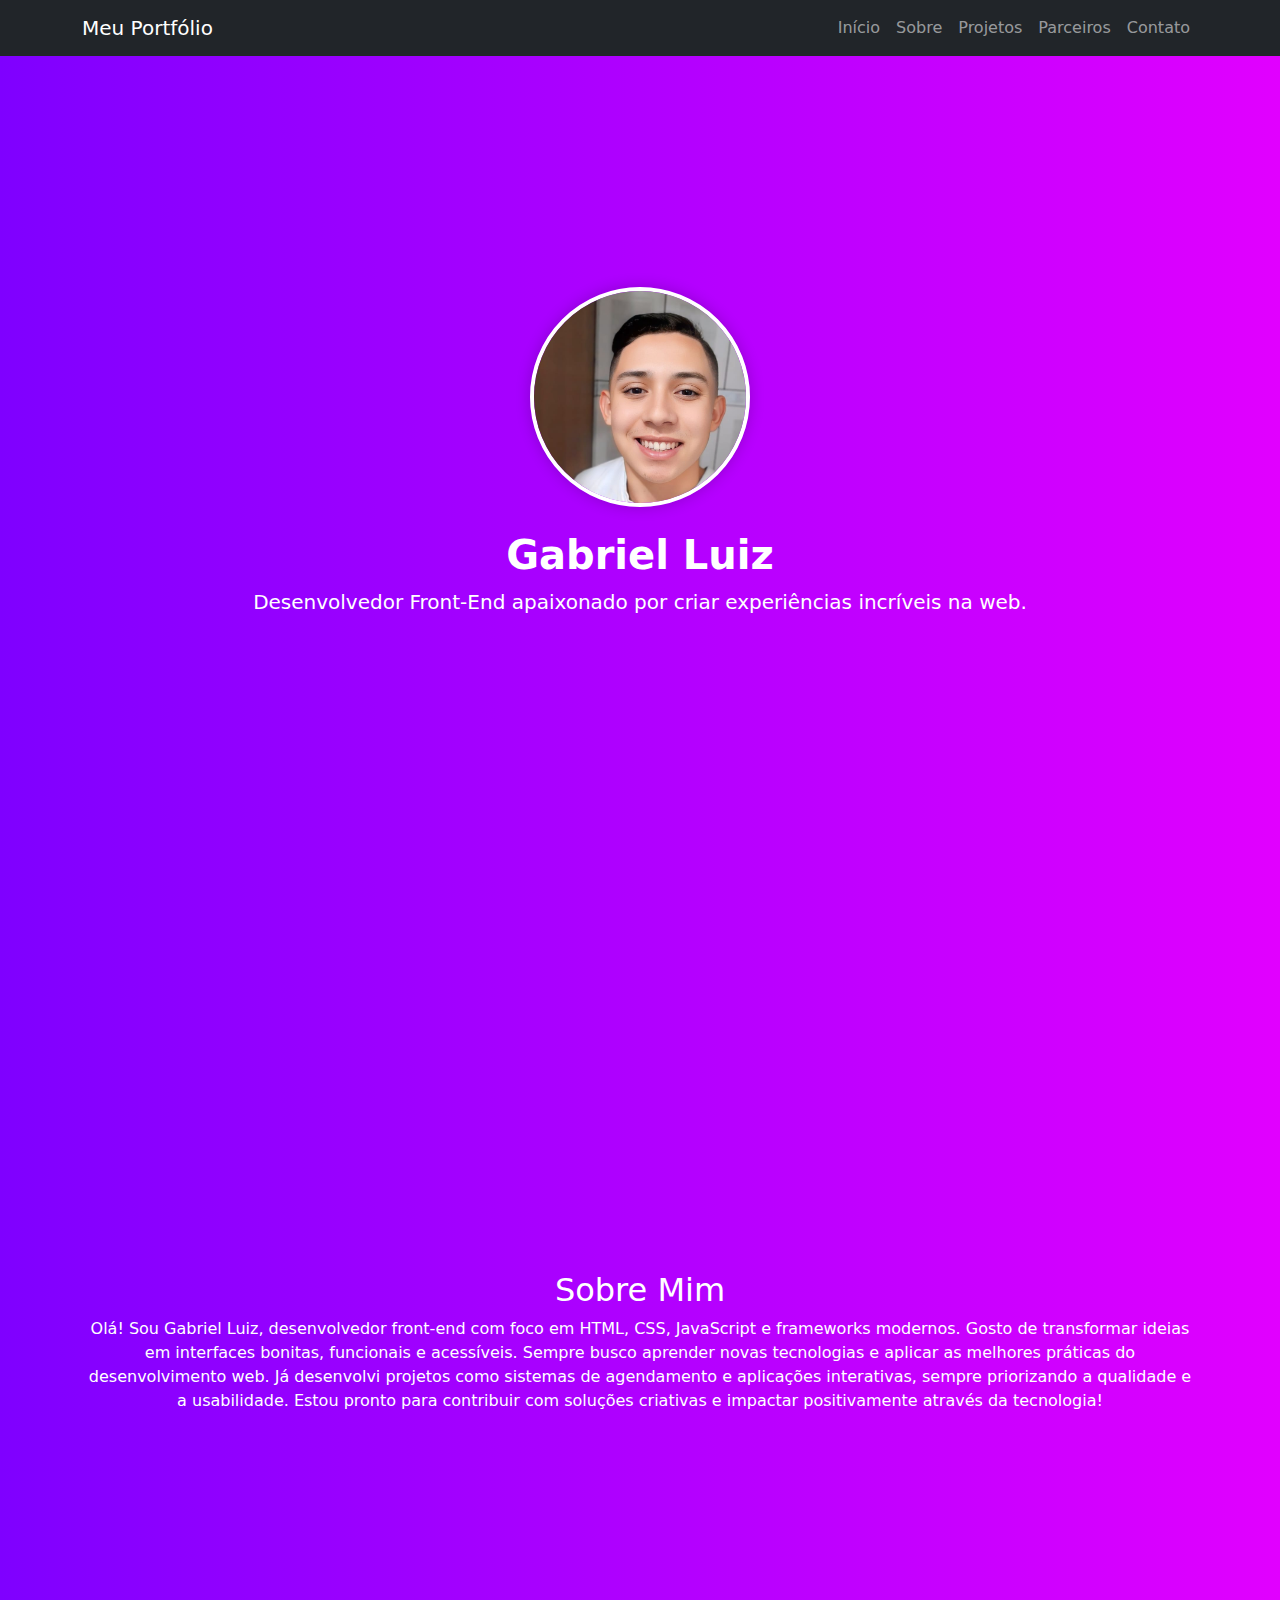
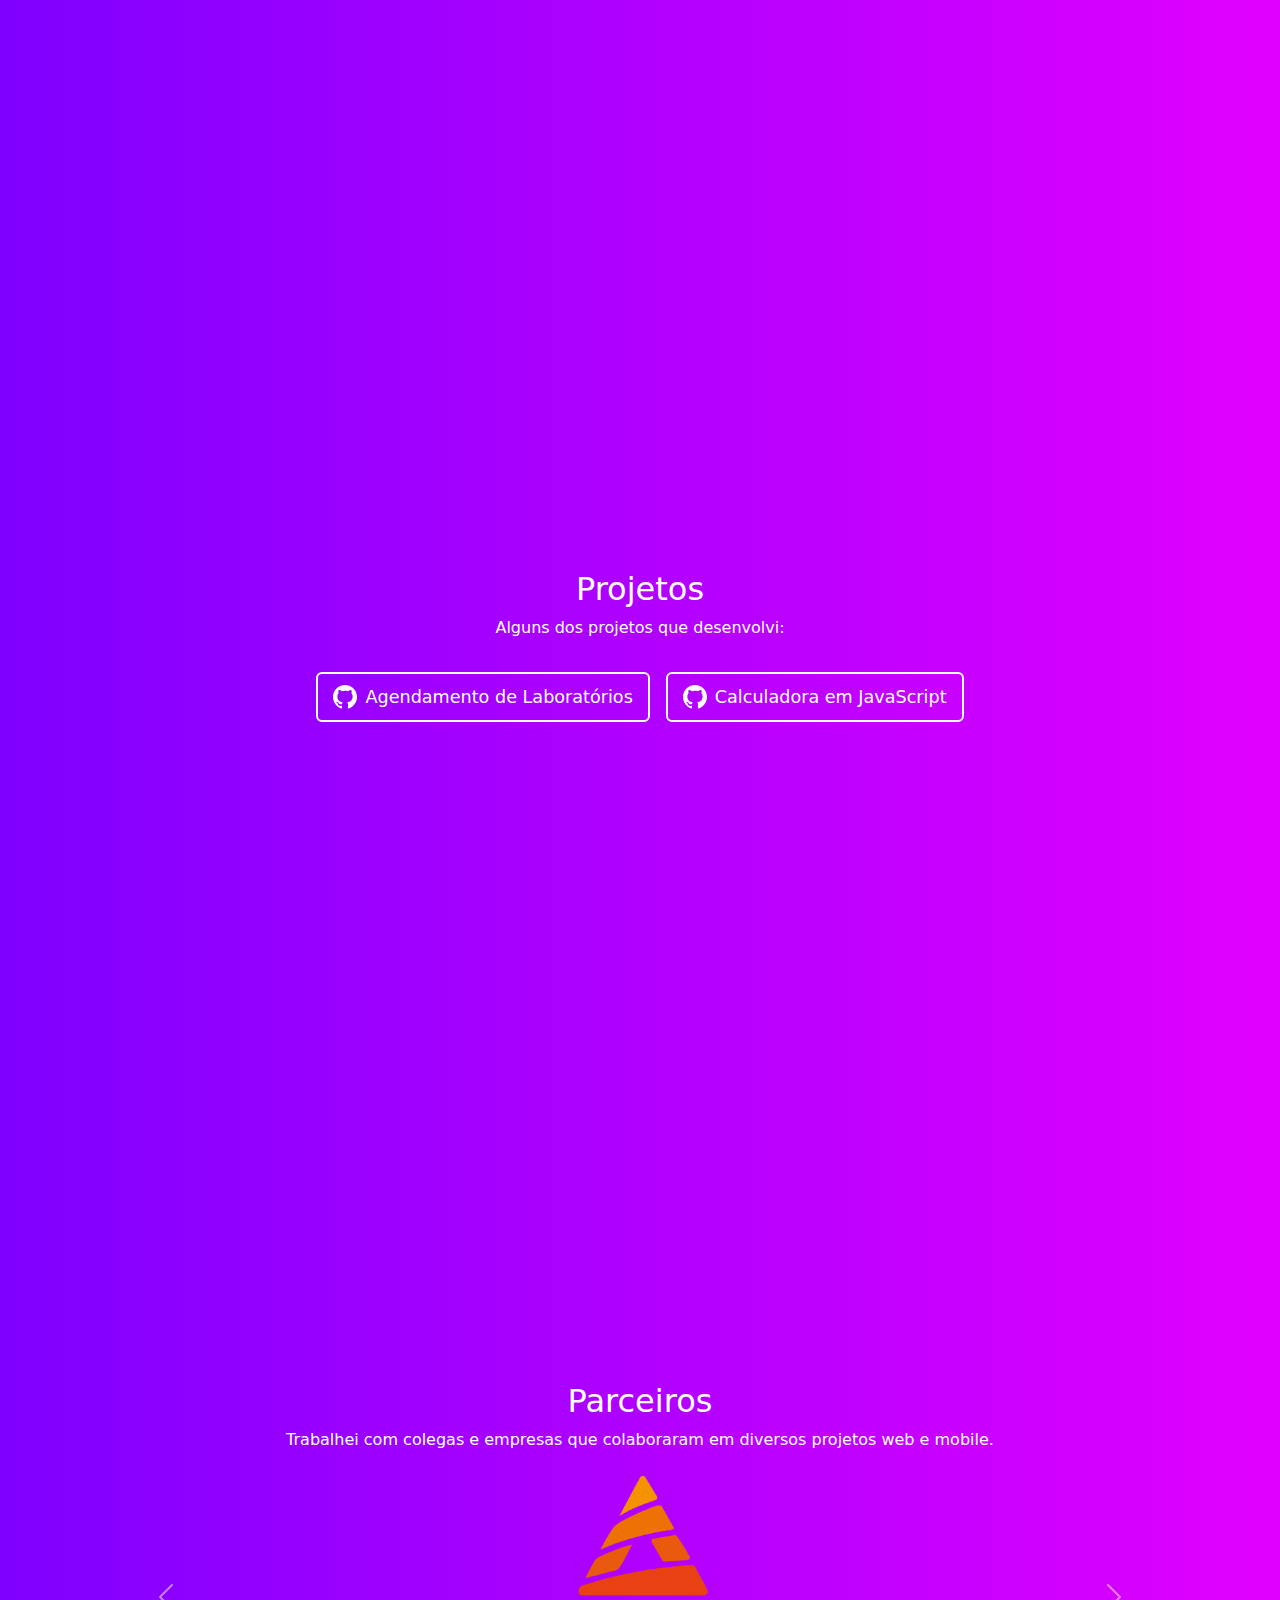
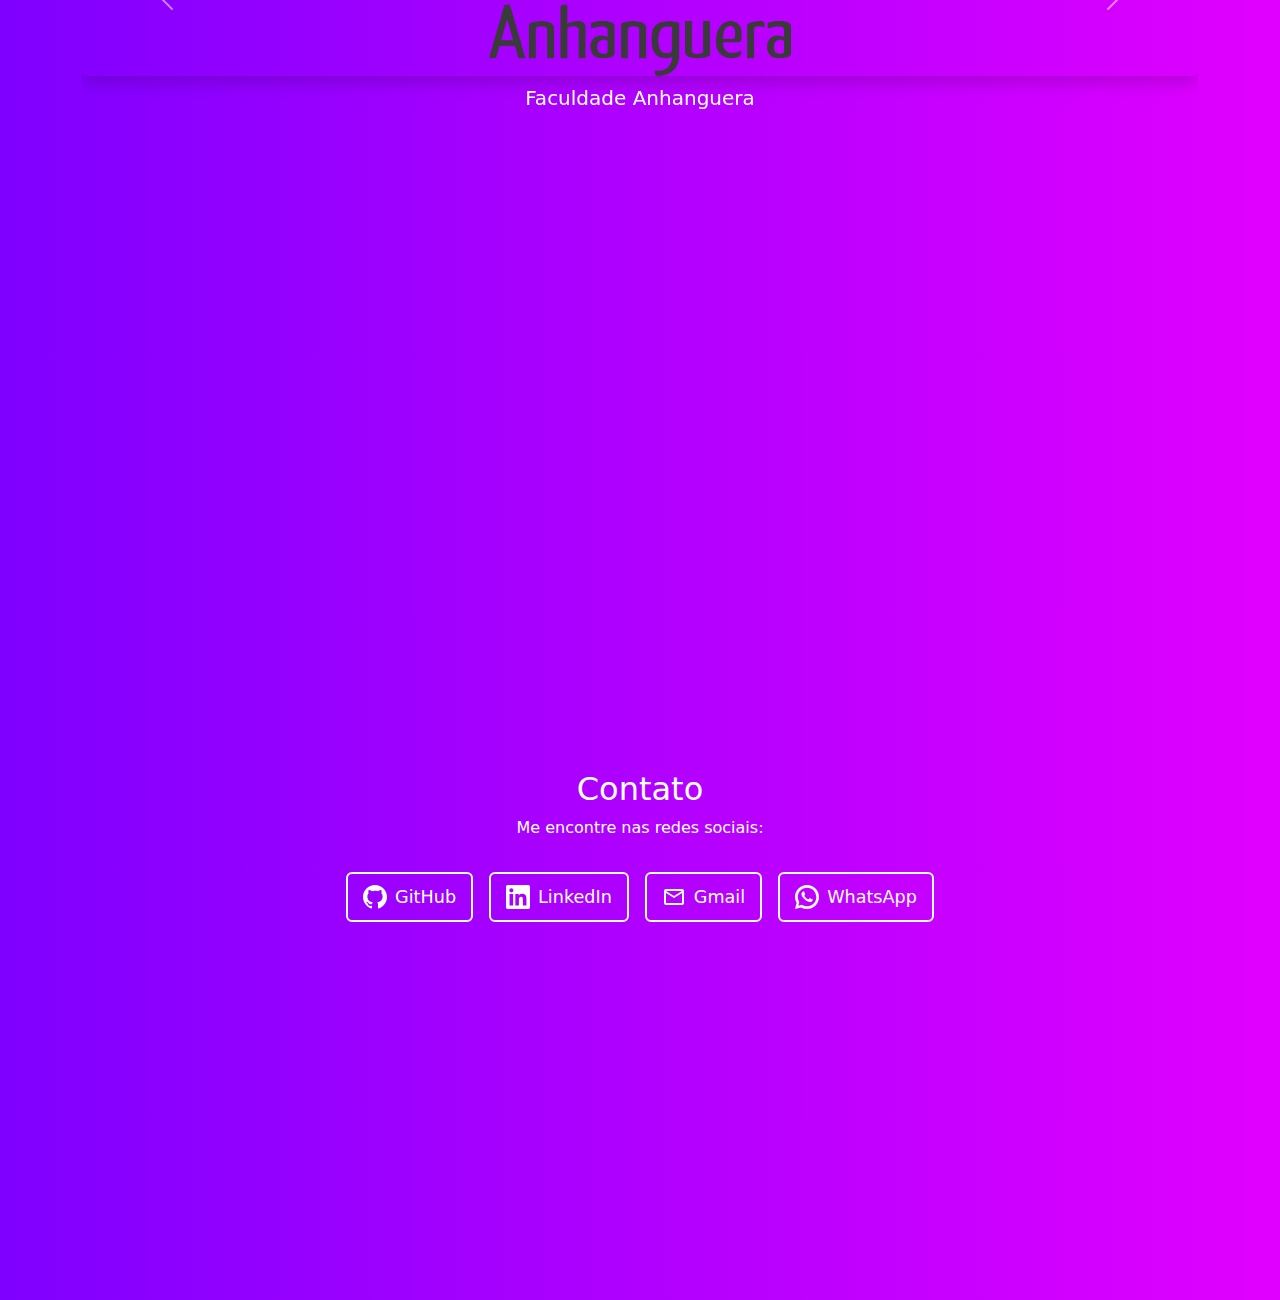
<file: Portifófilo/index.html>
<!DOCTYPE html>
<html lang="pt-br">
<head>
  <meta charset="UTF-8" />
  <meta name="viewport" content="width=device-width, initial-scale=1" />
  <title>Portfólio - Gabriel Luiz</title>
  <link rel="stylesheet" href="style.css" />
  <!-- Bootstrap 5 -->
  <link href="https://cdn.jsdelivr.net/npm/bootstrap@5.3.0/dist/css/bootstrap.min.css" rel="stylesheet" />
  <style>
    .contact-icons a {
      color: white;
      display: inline-flex;
      align-items: center;
      gap: 8px;
      font-weight: 500;
      font-size: 1.1rem;
      margin: 8px;
      padding: 10px 15px;
      border: 2px solid white;
      border-radius: 6px;
      text-decoration: none;
      transition: background-color 0.3s ease;
    }
    .contact-icons a:hover {
      background-color: rgba(255, 255, 255, 0.2);
      text-decoration: none;
      color: white;
      border-color: white;
    }
    .icon {
      width: 24px;
      height: 24px;
      fill: white;
      flex-shrink: 0;
    }
  </style>
</head>
<body>

  <!-- Navbar -->
  <nav class="navbar navbar-expand-lg navbar-dark bg-dark fixed-top">
    <div class="container">
      <a class="navbar-brand" href="#">Meu Portfólio</a>
      <button class="navbar-toggler" type="button" data-bs-toggle="collapse" data-bs-target="#menu">
        <span class="navbar-toggler-icon"></span>
      </button>
      <div class="collapse navbar-collapse" id="menu">
        <ul class="navbar-nav ms-auto">
          <li class="nav-item"><a class="nav-link" href="#inicio">Início</a></li>
          <li class="nav-item"><a class="nav-link" href="#sobre">Sobre</a></li>
          <li class="nav-item"><a class="nav-link" href="#projetos">Projetos</a></li>
          <li class="nav-item"><a class="nav-link" href="#parceiros">Parceiros</a></li>
          <li class="nav-item"><a class="nav-link" href="#contato">Contato</a></li>
        </ul>
      </div>
    </div>
  </nav>

  <!-- Seção Início -->
  <section id="inicio" class="intro" style="padding-top: 90px;">
    <div class="avatar-container mb-4">
      <img src="Imagens/WhatsApp Image 2025-05-30 at 13.34.29.jpeg" alt="Foto do Aluno" />
    </div>

    <h1 class="fw-bold">Gabriel Luiz</h1>
    <p class="lead">Desenvolvedor Front-End apaixonado por criar experiências incríveis na web.</p>
  </section>

  <!-- Seção Sobre -->
<section id="sobre" class="section">
  <div class="container text-center">
    <h2>Sobre Mim</h2>
    <p>Olá! Sou Gabriel Luiz, desenvolvedor front-end com foco em HTML, CSS, JavaScript e frameworks modernos. Gosto de transformar ideias em interfaces bonitas, funcionais e acessíveis. Sempre busco aprender novas tecnologias e aplicar as melhores práticas do desenvolvimento web. Já desenvolvi projetos como sistemas de agendamento e aplicações interativas, sempre priorizando a qualidade e a usabilidade. Estou pronto para contribuir com soluções criativas e impactar positivamente através da tecnologia!</p>

  </div>
</section>


  <!-- Seção Projetos -->
<section id="projetos" class="section">
  <div class="container text-center">
    <h2>Projetos</h2>
    <p>Alguns dos projetos que desenvolvi:</p>
    <div class="contact-icons d-flex justify-content-center flex-wrap mt-4">

      <!-- Agendamento de Laboratórios -->
      <a href="https://github.com/jfiorindo/AgendamentoLaboratorio" target="_blank" rel="noopener" class="btn-link contact-link">
        <svg class="icon" xmlns="http://www.w3.org/2000/svg" viewBox="0 0 24 24">
          <path fill="currentColor" d="M12 0C5.37 0 0 5.37 0 12c0 5.3 3.438 9.8 8.205 11.387.6.113.82-.263.82-.582 0-.287-.01-1.04-.015-2.04-3.338.726-4.042-1.61-4.042-1.61-.546-1.387-1.333-1.756-1.333-1.756-1.09-.745.083-.729.083-.729 1.205.084 1.84 1.238 1.84 1.238 1.07 1.835 2.807 1.305 3.492.998.108-.775.418-1.305.76-1.605-2.665-.3-5.467-1.335-5.467-5.93 0-1.31.467-2.382 1.235-3.22-.123-.303-.535-1.523.117-3.176 0 0 1.008-.322 3.3 1.23a11.53 11.53 0 013.003-.403c1.02.005 2.046.138 3.003.404 2.29-1.553 3.297-1.23 3.297-1.23.653 1.653.24 2.873.117 3.176.77.838 1.233 1.91 1.233 3.22 0 4.61-2.807 5.625-5.48 5.92.43.372.823 1.102.823 2.222 0 1.606-.015 2.9-.015 3.293 0 .32.217.698.825.58C20.565 21.796 24 17.297 24 12c0-6.63-5.373-12-12-12z"/>
        </svg>
        Agendamento de Laboratórios
      </a>

     <!-- Calculadora em JavaScript -->
<a href="https://github.com/biel10l/Projetos-Pessoais/tree/main/Calculadora" target="_blank" rel="noopener" class="btn-link contact-link">
  <svg class="icon" xmlns="http://www.w3.org/2000/svg" viewBox="0 0 24 24">
    <path fill="currentColor" d="M12 0C5.37 0 0 5.37 0 12c0 5.3 3.438 9.8 8.205 11.387.6.113.82-.263.82-.582 0-.287-.01-1.04-.015-2.04-3.338.726-4.042-1.61-4.042-1.61-.546-1.387-1.333-1.756-1.333-1.756-1.09-.745.083-.729.083-.729 1.205.084 1.84 1.238 1.84 1.238 1.07 1.835 2.807 1.305 3.492.998.108-.775.418-1.305.76-1.605-2.665-.3-5.467-1.335-5.467-5.93 0-1.31.467-2.382 1.235-3.22-.123-.303-.535-1.523.117-3.176 0 0 1.008-.322 3.3 1.23a11.53 11.53 0 013.003-.403c1.02.005 2.046.138 3.003.404 2.29-1.553 3.297-1.23 3.297-1.23.653 1.653.24 2.873.117 3.176.77.838 1.233 1.91 1.233 3.22 0 4.61-2.807 5.625-5.48 5.92.43.372.823 1.102.823 2.222 0 1.606-.015 2.9-.015 3.293 0 .32.217.698.825.58C20.565 21.796 24 17.297 24 12c0-6.63-5.373-12-12-12z"/>
  </svg>
  Calculadora em JavaScript
</a>


    </div>
  </div>
</section>


  <!-- Seção Parceiros com Carrossel -->
  <section id="parceiros" class="section">
    <div class="container text-center">
      <h2>Parceiros</h2>
      <p>Trabalhei com colegas e empresas que colaboraram em diversos projetos web e mobile.</p>

      <!-- Carrossel -->
      <div id="carouselParceiros" class="carousel slide mt-4" data-bs-ride="carousel">
        <div class="carousel-inner">
          <div class="carousel-item active text-center">
            <img src="Imagens/logoanhanguera.png" class="d-block w-100 rounded shadow mb-2" alt="Anhanguera" />
            <h5 style="margin-top: 10px; color: white;">Faculdade Anhanguera</h5>
          </div>
          <div class="carousel-item text-center">
            <img src="Imagens/logoassociação2.png" class="d-block w-100 rounded shadow mb-2" alt="Associação Protetora de Menores" />
            <h5 style="margin-top: 10px; color: white;">Associação Protetora de Menores</h5>
          </div>
        </div>
        <button class="carousel-control-prev" type="button" data-bs-target="#carouselParceiros" data-bs-slide="prev">
          <span class="carousel-control-prev-icon"></span>
        </button>
        <button class="carousel-control-next" type="button" data-bs-target="#carouselParceiros" data-bs-slide="next">
          <span class="carousel-control-next-icon"></span>
        </button>
      </div>
    </div>
  </section>

  <!-- Seção Contato com ícones brancos -->
  <section id="contato" class="section">
    <div class="container text-center">
      <h2>Contato</h2>
      <p>Me encontre nas redes sociais:</p>
      <div class="contact-icons d-flex justify-content-center flex-wrap mt-4">

        <!-- GitHub -->
        <a href="https://github.com/biel10l" target="_blank" rel="noopener" class="btn-link contact-link">
          <svg class="icon" role="img" xmlns="http://www.w3.org/2000/svg" viewBox="0 0 24 24">
            <title>GitHub</title>
            <path fill="currentColor" d="M12 0C5.37 0 0 5.37 0 12c0 5.3 3.438 9.8 8.205 11.387.6.113.82-.263.82-.582 0-.287-.01-1.04-.015-2.04-3.338.726-4.042-1.61-4.042-1.61-.546-1.387-1.333-1.756-1.333-1.756-1.09-.745.083-.729.083-.729 1.205.084 1.84 1.238 1.84 1.238 1.07 1.835 2.807 1.305 3.492.998.108-.775.418-1.305.76-1.605-2.665-.3-5.467-1.335-5.467-5.93 0-1.31.467-2.382 1.235-3.22-.123-.303-.535-1.523.117-3.176 0 0 1.008-.322 3.3 1.23a11.53 11.53 0 013.003-.403c1.02.005 2.046.138 3.003.404 2.29-1.553 3.297-1.23 3.297-1.23.653 1.653.24 2.873.117 3.176.77.838 1.233 1.91 1.233 3.22 0 4.61-2.807 5.625-5.48 5.92.43.372.823 1.102.823 2.222 0 1.606-.015 2.9-.015 3.293 0 .32.217.698.825.58C20.565 21.796 24 17.297 24 12c0-6.63-5.373-12-12-12z"/>
          </svg>
          GitHub
        </a>

        <!-- LinkedIn -->
        <a href="https://www.linkedin.com/in/gabriel-luiz-b1bb752b5/" target="_blank" rel="noopener" class="btn-link contact-link">
          <svg class="icon" role="img" xmlns="http://www.w3.org/2000/svg" viewBox="0 0 24 24">
            <title>LinkedIn</title>
            <path fill="currentColor" d="M20.447 20.452h-3.554v-5.569c0-1.328-.025-3.037-1.85-3.037-1.851 0-2.134 1.445-2.134 2.939v5.667H9.355V9h3.414v1.561h.049c.476-.9 1.637-1.85 3.367-1.85 3.6 0 4.264 2.368 4.264 5.448v6.293zM5.337 7.433a2.062 2.062 0 110-4.124 2.062 2.062 0 010 4.124zm1.777 13.019H3.56V9h3.554v11.452zM22.225 0H1.771C.792 0 0 .771 0 1.723v20.549C0 23.229.792 24 1.771 24h20.451C23.2 24 24 23.229 24 22.271V1.723C24 .771 23.2 0 22.222 0z"/>
          </svg>
          LinkedIn
        </a>

        <!-- Gmail -->
        <a href="https://mail.google.com/mail/?view=cm&fs=1&to=gabrielluizlemos10@gmail.com" target="_blank" rel="noopener" class="btn-link contact-link">
          <svg class="icon" role="img" xmlns="http://www.w3.org/2000/svg" viewBox="0 0 24 24">
            <title>Gmail</title>
            <path fill="currentColor" d="M20 4H4a2 2 0 00-2 2v12a2 2 0 002 2h16a2 2 0 002-2V6a2 2 0 00-2-2zm0 2l-8 5-8-5h16zm-16 12V8l8 5 8-5v10H4z"/>
          </svg>
          Gmail
        </a>

        <!-- WhatsApp -->
        <a href="https://wa.me/5511958155248" target="_blank" rel="noopener" class="btn-link contact-link">
          <svg class="icon" role="img" xmlns="http://www.w3.org/2000/svg" viewBox="0 0 24 24">
            <title>WhatsApp</title>
            <path fill="currentColor" d="M20.52 3.48A11.955 11.955 0 0012 0C5.373 0 0 5.373 0 12a11.91 11.91 0 001.66 6.03L0 24l6.117-1.6a11.96 11.96 0 005.883 1.563h.007c6.627 0 12-5.373 12-12 0-3.202-1.247-6.208-3.48-8.44zM12 21.25a9.22 9.22 0 01-4.71-1.322l-.338-.2-3.636.95.971-3.541-.219-.355A9.243 9.243 0 012.75 12c0-5.136 4.184-9.32 9.32-9.32 2.49 0 4.824.97 6.577 2.735a9.227 9.227 0 012.736 6.585c0 5.136-4.184 9.32-9.32 9.32zm5.09-7.23c-.276-.138-1.633-.8-1.886-.893-.253-.093-.437-.138-.62.138-.183.276-.71.893-.87 1.077-.16.184-.32.207-.596.07-.276-.138-1.166-.43-2.223-1.374-.823-.733-1.38-1.64-1.543-1.917-.16-.276-.017-.425.12-.562.123-.122.276-.32.414-.48.138-.16.184-.276.276-.46.093-.183.047-.345-.023-.483-.07-.138-.62-1.497-.85-2.05-.223-.538-.45-.464-.62-.472l-.53-.01c-.183 0-.48.07-.73.345-.253.276-.966.944-.966 2.303 0 1.36.988 2.677 1.127 2.86.138.184 1.95 2.97 4.73 4.163.661.285 1.175.456 1.575.584.662.211 1.264.181 1.74.11.53-.083 1.633-.667 1.865-1.313.23-.645.23-1.198.16-1.313-.07-.11-.253-.183-.53-.32z"/>
          </svg>
          WhatsApp
        </a>

      </div>
    </div>
  </section>

  <script src="https://cdn.jsdelivr.net/npm/bootstrap@5.3.0/dist/js/bootstrap.bundle.min.js"></script>
</body>
</html>
</file>
<file: Portifófilo/style.css>
body {
  margin: 0;
  padding: 0;
  scroll-behavior: smooth;
}

/* Seções com fundo roxo e rosa */
.intro,
.section {
  min-height: 100vh;
  padding-top: 70px;
  padding-bottom: 70px;
  display: flex;
  flex-direction: column;
  justify-content: center;
  background: linear-gradient(to right, #7F00FF, #E100FF);
  color: white;
  text-align: center;
}

/* Garantir contraste em textos e formulários */
.section h2,
.section p,
.section label,
.section input,
.section textarea,
.section button,
.section ul,
.section li {
  color: white;
}

form .form-control {
  background-color: rgba(255, 255, 255, 0.1);
  border: 1px solid #fff;
  color: white;
}

form .form-control::placeholder {
  color: #ddd;
}

form .btn-primary {
  background-color: white;
  color: #7F00FF;
  border: none;
}

form .btn-primary:hover {
  background-color: #f1f1f1;
}

/* Carrossel de parceiros */
.carousel-inner img {
  max-height: 200px;
  object-fit: contain;
  margin: auto;
}

.carousel-item h5 {
  background: none !important;
  box-shadow: none !important;
}

.avatar-container {
  width: 220px;                /* Aumentado */
  height: 220px;               /* Aumentado */
  border-radius: 50%;
  overflow: hidden;
  margin: 0 auto;
  border: 4px solid white;
  box-shadow: 0 0 15px rgba(0, 0, 0, 0.2);
}

.avatar-container img {
  width: 100%;
  height: 100%;
  object-fit: cover;
  object-position: 30% 20%; /* puxa para a esquerda e sobe levemente */
}



/* Ícones de redes sociais */
.contact-icons a {
  color: white;
  display: inline-flex;
  align-items: center;
  gap: 8px;
  font-weight: 500;
  font-size: 1.1rem;
  margin: 8px;
  padding: 10px 15px;
  border: 2px solid white;
  border-radius: 6px;
  text-decoration: none;
  transition: background-color 0.3s ease;
}

.contact-icons a:hover {
  background-color: rgba(255, 255, 255, 0.2);
  color: white;
}

.icon {
  width: 24px;
  height: 24px;
  fill: white;
  flex-shrink: 0;
}

/* Rodapé */
footer {
  background-color: #222;
  color: #ccc;
  padding: 20px 0;
  text-align: center;
}
</file>
